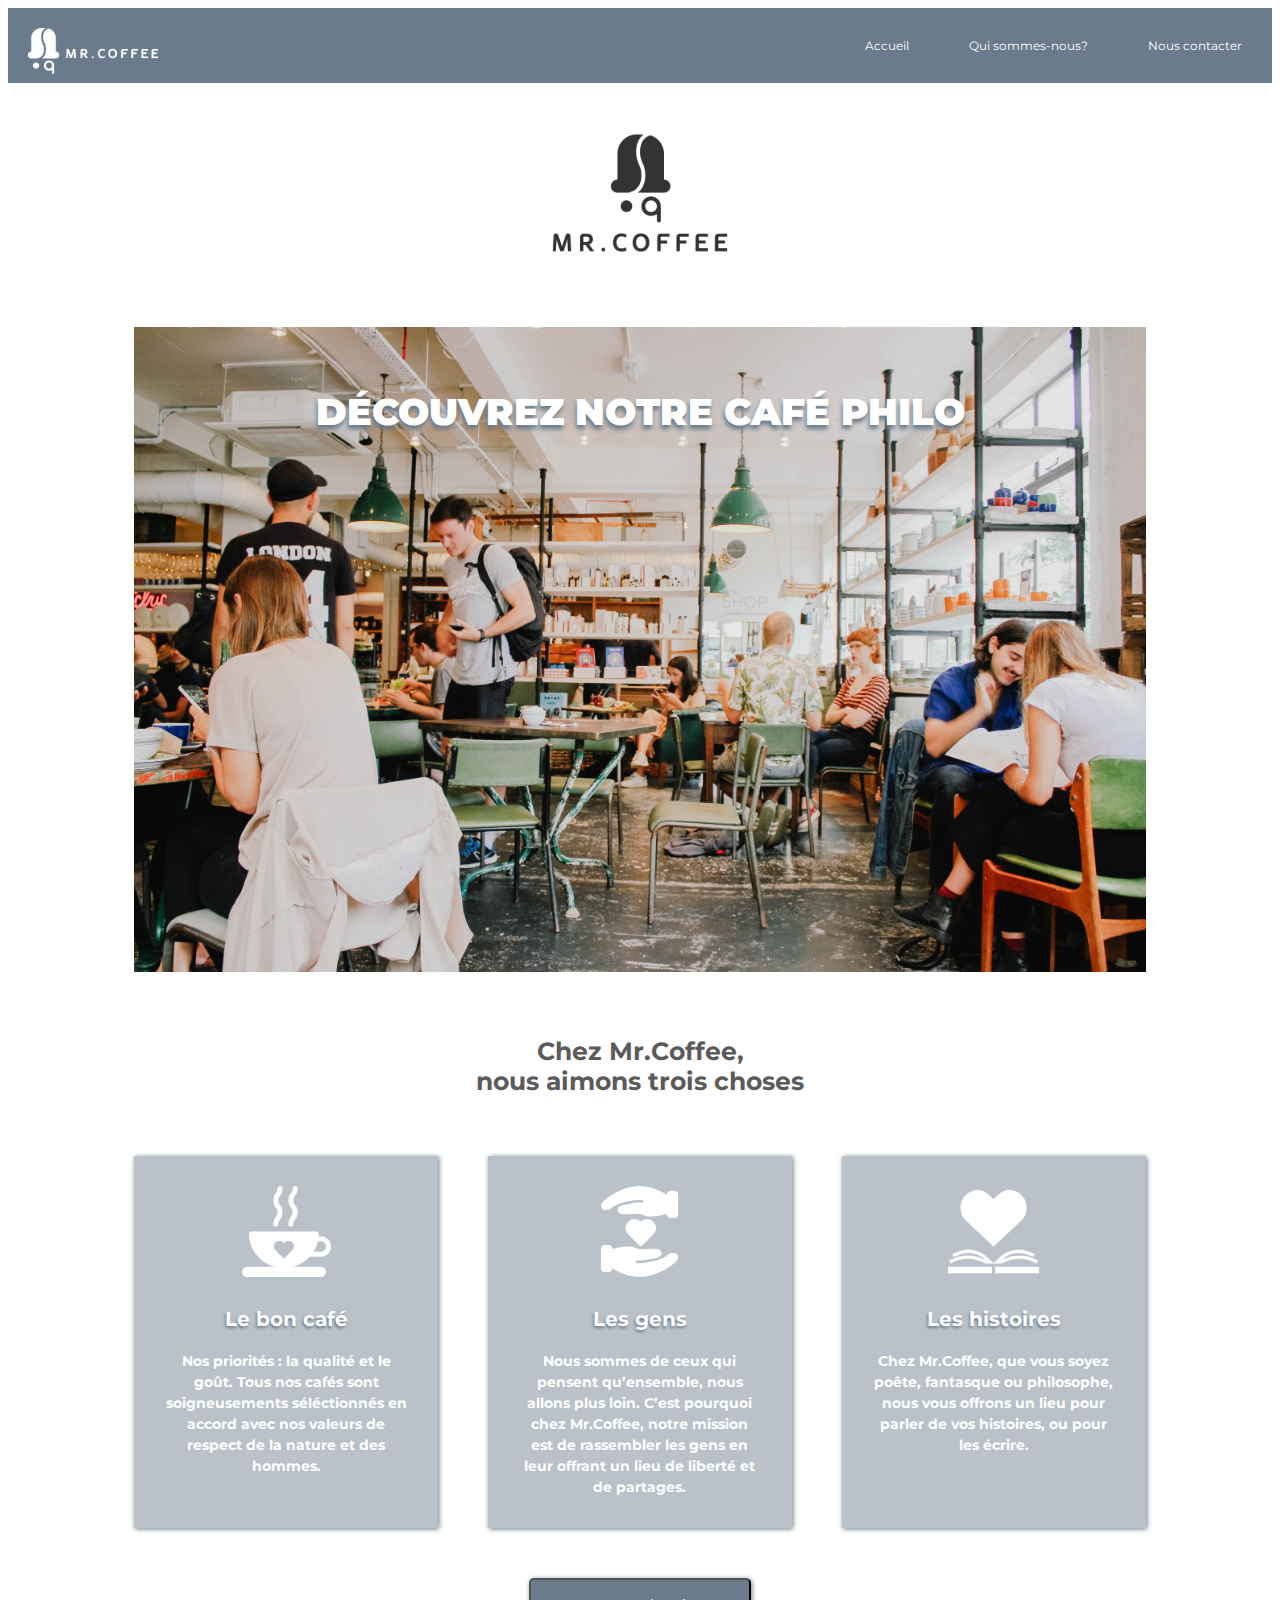
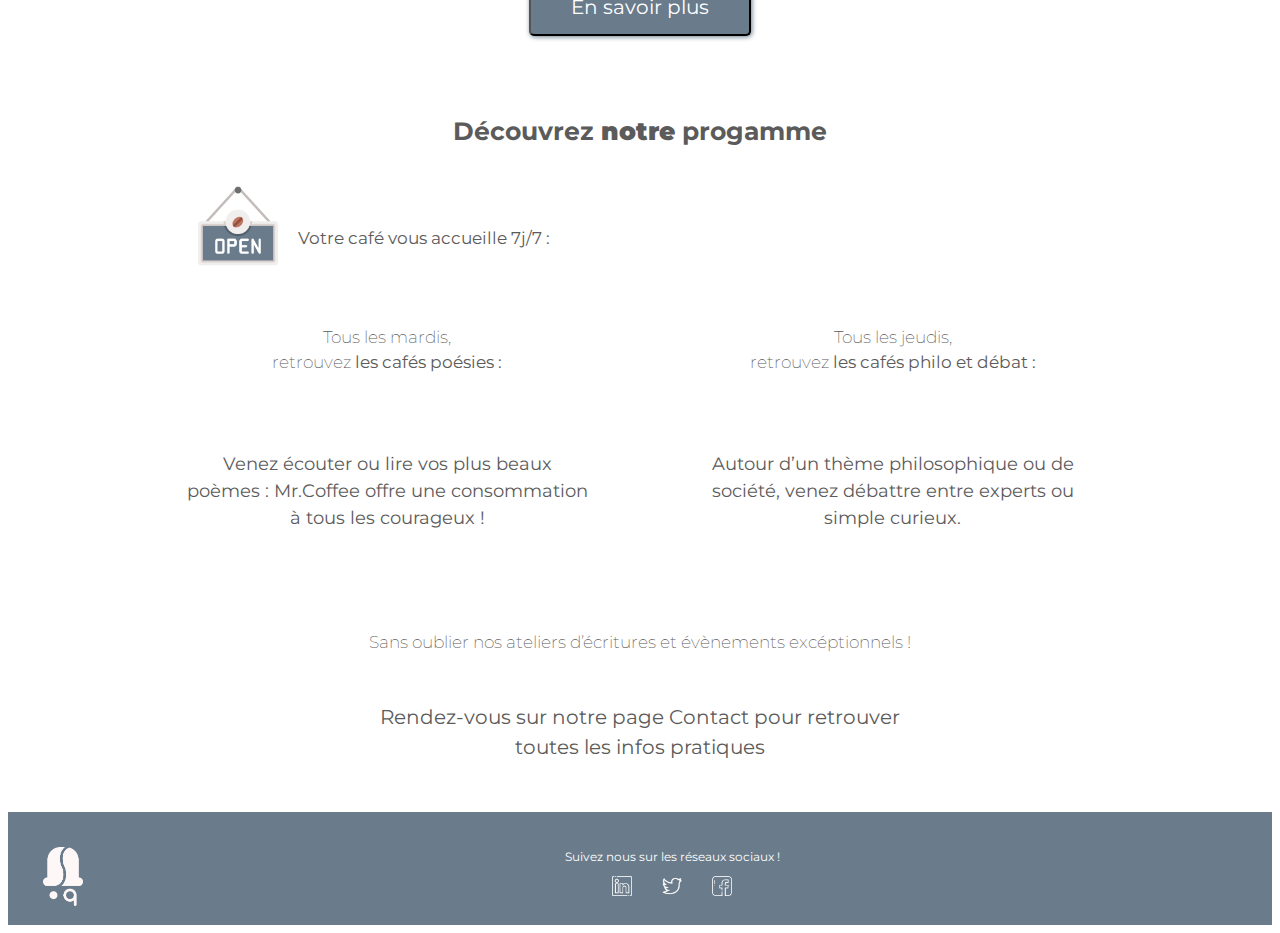
<file: index.html>
<!DOCTYPE html>
<html lang="en">
<head>
	<meta charset="utf-8"/>
	<title>Mr.Coffee</title>
	<meta name="description" content="A description of the page" />
	<meta name="viewport" content="width=device-width, initial-scale=1, maximum-scale=1">
	<link rel="stylesheet" href="application.css">
	<link href='https://fonts.googleapis.com/css?family=Montserrat' rel='stylesheet'>
	<link href='https://fonts.googleapis.com/css?family=Exo%202' rel='stylesheet'>
</head>


<body>
<header>
	<div class="logowithtitle">
		<img class="header_logo" id="header_logo" src="assets/full_logo_white.png" alt="full_logo_white">
	</div>

	<div class="header_links">
		<a class="header_link" href="index.html">Accueil</a>
		<a class="header_link" href="about.html">Qui sommes-nous?</a>
		<a class="header_link" href="contact.html">Nous contacter</a>
	</div>
</header>


<main>
	<img class="main_logo" src="assets/logo_mrcoffee.png" alt="logo_dark">

	<div class="image-with-title">
		<img class="mr_coffee_salle" src="assets/mr_coffee_salle.jpg" alt="mr_coffee_salle">
		<div class="image-text">DÉCOUVREZ NOTRE CAFÉ PHILO</div>
	</div>

	<h2>Chez Mr.Coffee,<br />nous aimons trois choses</h2>
	<div class="box-container">
		<div class="box">
			<img class="box-image" src="assets/icon_café.png" alt="icon_café">
			<p class="box-title">Le bon café</p>
			<p class="box-text">Nos priorités : la qualité et le goût. Tous nos cafés sont soigneusements séléctionnés en accord avec nos valeurs de respect de la nature et des hommes.</p>
		</div>

		<div class="box">
			<img class="box-image" src="assets/icon_gens.png" alt="icon_gens">
			<p class="box-title">Les gens</p>
			<p class="box-text">Nous sommes de ceux qui pensent qu’ensemble, nous allons plus loin. C’est pourquoi chez Mr.Coffee, notre mission est de rassembler les gens en leur offrant un lieu de liberté et de partages.</p>
		</div>

		<div class="box">
			<img class="box-image" src="assets/icon_histoires.png" alt="icon_histoires">
			<p class="box-title">Les histoires</p>
			<p class="box-text">Chez Mr.Coffee, que vous soyez poête, fantasque ou philosophe, nous vous offrons un lieu pour parler de vos histoires, ou pour les écrire.</p>
		</div>
	</div>

	<button class="more-button">
		En savoir plus
	</button>

	<h2>Découvrez <strong>notre</strong> progamme</h2>
	<div class="opening-hours-info">
		<img class="opening-hours-image" src="assets/icon_open.png" alt="icon_open">
		<h5 class="" id="opening-hours-text"><strong>Votre café vous accueille 7j/7 :</strong></h5>
	</div>

	<div class="events-container">
		<div class="events-column">
			<h5>Tous les mardis,<br />retrouvez <strong>les cafés poésies&nbsp;:</strong><br /><br /></h5>
			<h4><strong>Venez écouter ou lire vos plus beaux poèmes : Mr.Coffee offre une consommation à tous les courageux !</strong></h4>
		</div>
		<div class="events-column">
			<h5>Tous les jeudis,<br />retrouvez <strong>les cafés philo et débat&nbsp;:</strong><br /><br /></h5>
			<h4><strong>Autour d’un thème philosophique ou de société, venez débattre entre experts ou simple curieux.</strong></h4>
		</div>
	</div>

	<h5>Sans oublier nos ateliers d’écritures et évènements excéptionnels !</h5>
	<h3>Rendez-vous sur notre page Contact pour retrouver<br />toutes les infos pratiques</h3>

</main>


<footer>
	<div class="logowithtitle">
		<img class="footer_logo" id="footer_logo" src="assets/logo_blanc.png" alt="logo_blanc">
	</div>

	<div class="socialmedia-box">
		<p class="socialmedia-text">Suivez nous sur les réseaux sociaux !</p>
		<div class="footer_images">
			<div>
				<img class="footer_image" src="assets/logo_linkedin.png" alt="logo_linkedin">
			</div>
			<div>
				<img class="footer_image" src="assets/logo_twitter.png" alt="logo_twitter">
			</div>
			<div>
				<img class="footer_image" src="assets/logo_facebook.png" alt="logo_facebook">
			</div>
		</div>
	</div>
</footer>
</body>
</html>
</file>
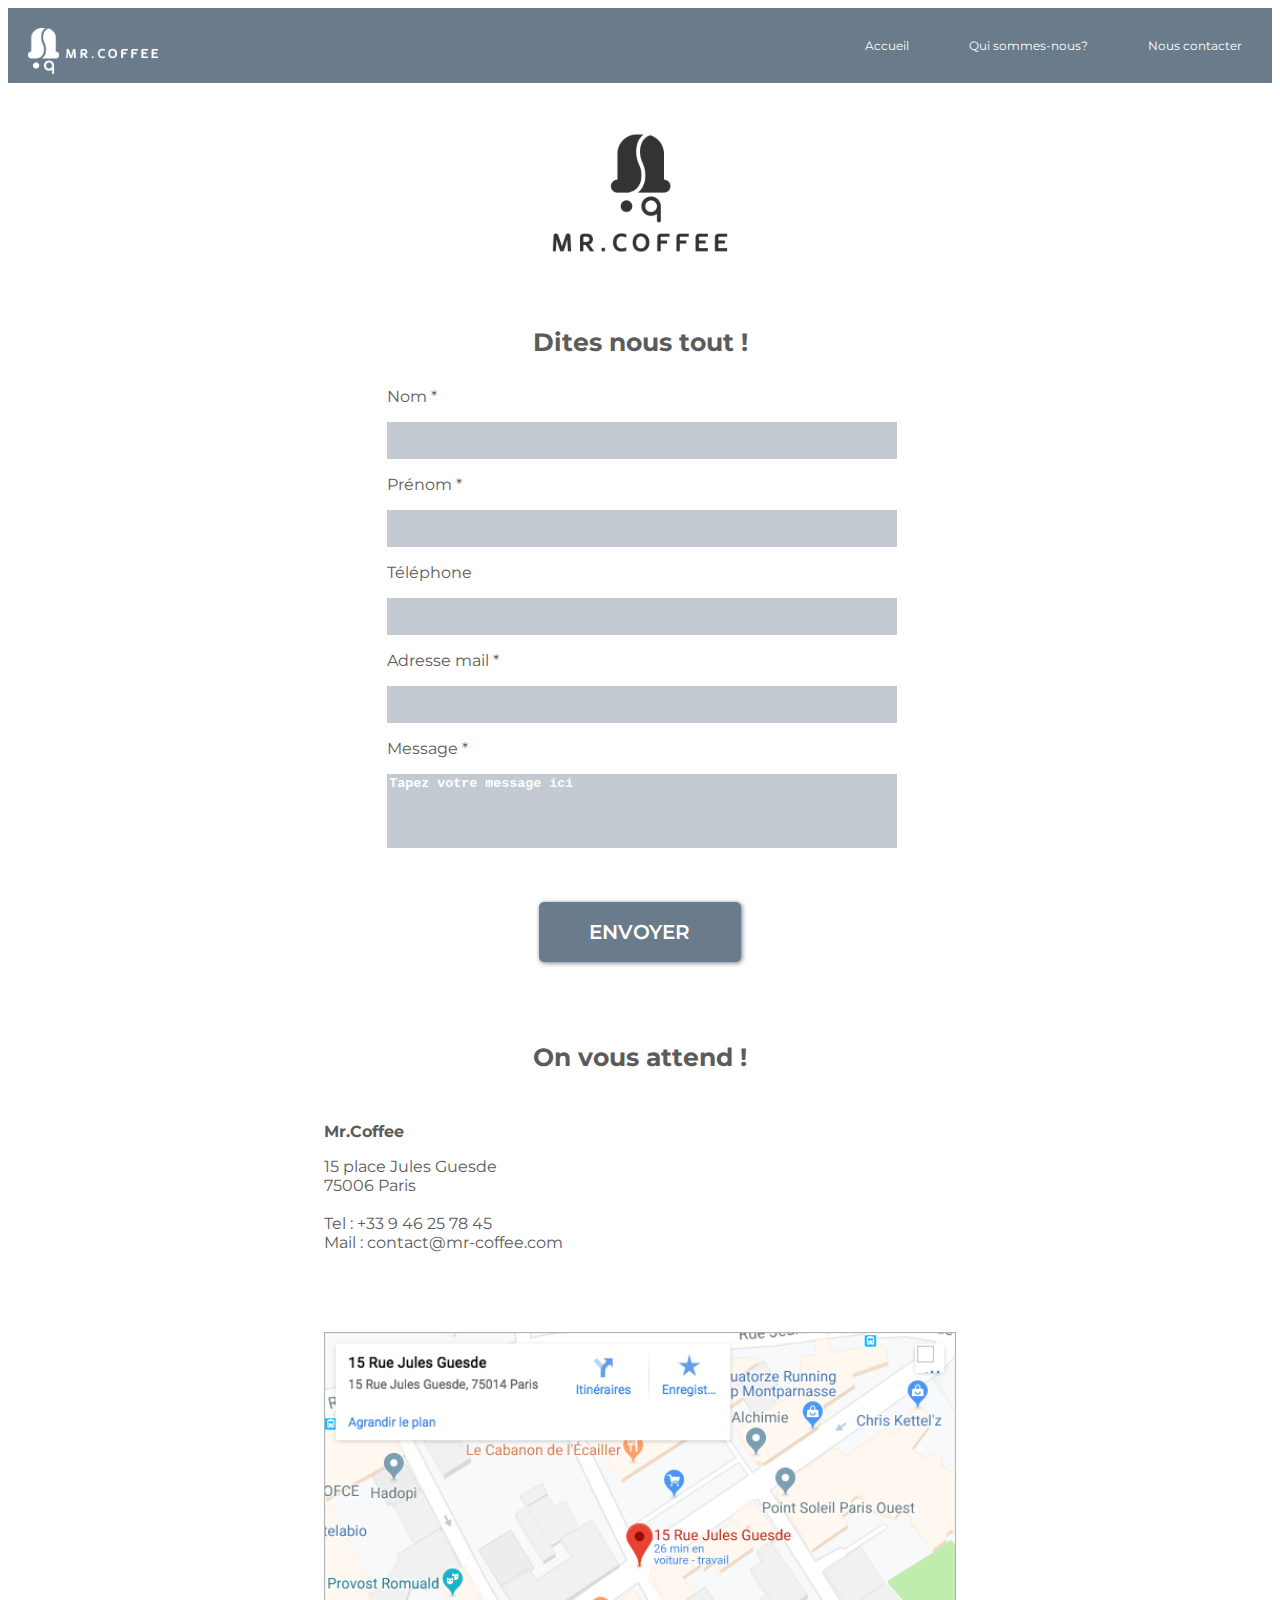
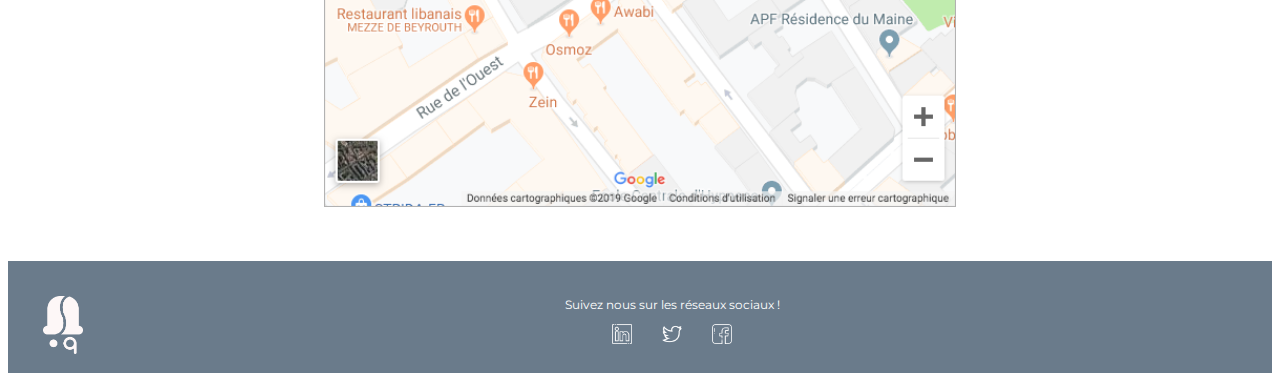
<file: contact.html>
<!DOCTYPE html>
<html lang="en">
<head>
	<meta charset="utf-8">
	<title>Nous contacter - Mr.Coffee</title>
	<meta name="description" content="A description of the page" />
	<meta name="viewport" content="width=device-width, initial-scale=1, maximum-scale=1">
	<link rel="stylesheet" href="application.css">
	<link href='https://fonts.googleapis.com/css?family=Montserrat' rel='stylesheet'>
	<link href='https://fonts.googleapis.com/css?family=Exo%202' rel='stylesheet'>
	<script src="./form.js"></script>
</head>


<body>
<header>
	<div class="logowithtitle">
		<img class="header_logo" id="header_logo" src="assets/full_logo_white.png" alt="full_logo_white">
	</div>

	<div class="header_links">
		<a class="header_link" href="index.html">Accueil</a>
		<a class="header_link" href="about.html">Qui sommes-nous?</a>
		<a class="header_link" href="contact.html">Nous contacter</a>
	</div>
</header>


<main>
	<img class="main_logo" src="assets/logo_mrcoffee.png" alt="logo_dark">
	<h2>Dites nous tout !</h2>
	<form class="contactForm" id="contactForm">
		<p class="inputLabel" id="nameLabel">Nom *</p>
		<input type="text" id="nameInput" required>
		<p class="inputLabel" id="surnameLabel">Prénom *</p>
		<input type="text" id="surnameInput" required>
		<p class="inputLabel" id="phoneLabel">Téléphone</p>
		<input type="tel" id="phoneInput">
		<p class="inputLabel" id="mailLabel">Adresse mail *</p>
		<input type="email" id="mailInput" required>
		<p class="inputLabel" id="messageLabel">Message *</p>
		<!-- <input type="text" id="messageInput" value="Tapez votre message ici" required> -->
		<textarea id="messageInput" required>Tapez votre message ici</textarea>
		<input type="submit" value="ENVOYER" class="more-button" id="submitButton">
	</form>

	<div id="modal-root">
		<div class="modal">
			<div class="logo">
				<img id="logoPopup" src="assets/logo_dark.png" alt="logo_dark">
			</div>
			<div id="popupInfo" >
				<h2>MERCI</h2>
				<h2>Votre message a bien été envoyé !</h2>
				<h3>Nous essaierons d’y répondre au mieux dans les plus brefs délais. À bientot chez Mr.Coffee</h3>
				<button class="more-button" id="closeButton">FERMER</button>
			</div>
		</div>
	</div>

	<h2>On vous attend !</h2>
	<div class="contact-info">
		<p><strong>Mr.Coffee</strong></p>
		<p>15 place Jules Guesde<br />75006 Paris<br /><br />Tel : +33 9 46 25 78 45<br />Mail : contact@mr-coffee.com</p>
	</div>
	<img class="contact-image" src="assets/carte_contact.png" alt="carte_contact">
</main>


<footer>
	<div class="logowithtitle">
		<img class="footer_logo" id="footer_logo" src="assets/logo_blanc.png" alt="logo_blanc">
	</div>

	<div class="socialmedia-box">
		<p class="socialmedia-text">Suivez nous sur les réseaux sociaux !</p>
		<div class="footer_images">
			<div>
				<img class="footer_image" src="assets/logo_linkedin.png" alt="logo_linkedin">
			</div>
			<div>
				<img class="footer_image" src="assets/logo_twitter.png" alt="logo_twitter">
			</div>
			<div>
				<img class="footer_image" src="assets/logo_facebook.png" alt="logo_facebook">
			</div>
		</div>
	</div>
</footer>
</body>
</html>
</file>
<file: application.css>
header{
	background-color: #6a7b8b;
	display: flex;
	justify-content: space-between;
	font-family: Montserrat;
	color: #ffffff;
}

footer{
	background-color: #6a7b8b;
	display: flex;
	font-family: Montserrat;
	color: #ffffff;
}

.logowithtitle{
	justify-content: center;
	margin:20px 20px 0 20px;
}

.header_logo{
	width: 130px;
	height: auto;
}
.header_links{
	display: flex;
}

.header_link{
	color: #ffffff;
	margin:30px;
	font-size: 12px;
	text-decoration: none;
}

main{
	 text-align:center;
	 color:#5c5b5b;
	 font-family: Montserrat;
}

h1{
	font-family: 'Exo 2';
	font-size: 20px;
	letter-spacing: 3px;
	margin-bottom: 30px;
}

h2{
	font-size: 25px;
	margin: 30px 0 30px 0;
}

h3{
	font-size: 20px;
	font-weight: 400;
	line-height: 1.5;
	margin: 50px;
}
h4{
	font-size: 18px;
	font-weight: 300;
	margin: 50px 0 50px 0;
}

h5{
	font-size: 17px;
	font-weight: 200;
}

.main_logo{
	width: 200px;
	height: auto;
	margin-top: 10px;
}

.image-with-title{
		position: relative;
		width:100%;
		height:auto;
}

.mr_coffee_salle{
	width: 80%;
	height: auto;
	margin: 30px;
}

.image-text{
	width: 100%;
	position: absolute;
	top: 13%;
	right: 0;
	text-align: center;
	font-size: 37px;
	font-weight: 1000;
	text-shadow: -1px 4px 4px #6a7b8b;
	color: #ffffff;
}

.box-container{
	margin-top: 60px;
	margin-left: 10%;
	width: 80%;
	height: auto;
	display: flex;
	justify-content: space-between;
}

.box{
	width: 30%;
	min-width: 200px;
	background-color: #bac1c8;
	color: #ffffff;
	text-align: center;
	box-shadow: 1px 1px 5px #6a7b8b;
}

.box-image{
	width: 30%;
	height: auto;
	margin-top: 10%;
	margin-bottom: 2%;
}

.box-title{
	font-weight: bold;
	font-size: 20px;
	text-shadow: -1px 2px 3px #6a7b8b;
}

.box-text{
	width: 80%;
	font-weight: bold;
	font-size: 14px;
	line-height: 1.5;
	margin-bottom: 10%;
	margin-left: 10%;
}

.more-button{
	font-family: Montserrat;
	background-color: #6a7b8b;
	color: #ffffff;
	text-align: center;
	font-size: 20px;
	border-radius: 5px;
	margin: 50px 0 50px 0;
	padding:15px 40px 15px 40px;
	box-shadow: 1px 1px 5px #6a7b8b;
}

.opening-hours-info{
	width: 70%;
	margin-top: 40px;
	margin-left: 15%;
	display: flex;
	align-self: center;
	justify-content: flex-start;
}

.opening-hours-image{
	width: 80px;
	height: auto;
	margin-bottom: 10px;
}

#opening-hours-text{
	align-self: flex-end;
	margin-left: 20px;
}

.events-container{
	width: 80%;
	margin: 20px 10% 50px 10%;
	display: grid;
	grid-template-columns: 40% 40%;
	justify-content: space-around;
}

.events-column{
	text-align: center;
	line-height: 1.5;
}

.contactForm{
	text-align: left;
	width: 40%;
	margin-left: 30%;
}

input {
	width: 100%;
	height: 35px;
	background-color: #c4cad1;
	border: 0;
	color: #ffffff;
	font-weight: 600;
}

#messageInput{
	width: 100%;
	height: 70px;
	background-color: #c4cad1;
	border: 0;
	color: #ffffff;
	font-weight: 600;
	resize: none;
	min-width: 100%;
 	max-width: 100%;
 	min-height: 70px;
 	max-height: 70px;
}

#submitButton {
	height: 60px;
	width: 40%;
	margin-left: 30%;
}


#modal-root{
	position: fixed;
	overflow: hidden;
	background-color: rgba(0, 0, 0, 0.4);
	left : 0;
	top: 0;
	width: 0px;
	height : 0px;
	opacity: 0;
	transition: opacity 0.15s ease-out, width 0s linear 0.15s, height 0s linear 0.15s;
	  
}
#modal-root.visible {
	width: 100%;
	height: 100%;
	opacity: 1;
	transition: opacity 0.15s ease-out;
  }
  
  .modal {
	margin: 0 auto;
	width: 70%;
	display: flex;
	background-color: #ffffff;
	padding: 20px;
	position: relative;
	top: 50%;
	transform: translateY(-50%);
  }

.logo{
	width: 7%;
	margin-top: 5%;
	margin-left: 5%;
}

#logoPopup{
	width: 100%;
}
#popupInfo{
	display: flex;
	flex-direction: column;
	text-align: center;
	padding-top: 5%;
	width: 60%;
	margin-left: 8%;
}

.contact-info{
	margin-left: 25%;
	margin-top: 50px;
	margin-bottom: 30px;
	text-align: left;
}

.contact-image{
	width: 50%;
	margin-top: 50px;
	margin-bottom: 50px;
}

#closeButton{
	width: 30%;
	margin-left: 35%;
}

.about-box{
	margin-left: 10%;
	margin-bottom: 100px;
	width: 80%;
	display: flex;
	justify-content: space-between;
}

.about-text1{
	width: 50%;
	align-self: center;
	text-align: left;
	line-height: 1.5;
}

.about-image{
	width: 100%;
	height: auto;
}

.about-text2{
	width: 50%;
	text-align: left;
	line-height: 1.5;
	margin-left: 20px;
}

.about-image-div{
	width: 40%;
}

.footer_logo{
	width: 8%;
	min-width: 20px;
	height: auto;
	margin: 15px;
}

.footer_images{
	display: flex;
	justify-content: center;
}

.footer_image{
	width: 20px;
	margin: 0 15px 0 15px;
}

.socialmedia-text{
	font-size: 12px;
}

.socialmedia-box{
	width: 25%;
	height: auto;
	display: flex;
	flex-direction: column;
	margin-right: 37.5%;
	justify-content: center;
	text-align: center;
}

@media (max-width: 1200px) and (min-width: 1000px) {
	.about-box{
		width: 90%;
		margin-left: 5%;
	}
	.image-text{
		font-size: 30px;
	}

}

@media (max-width:1000px) and (min-width: 850px) {
	.mr_coffee_salle{
		width: 90%;
	}
	.image-text{
		font-size: 26px;
	}
	.about-box{
		width: 90%;
		margin-left: 5%;
	}
	.box-container{
		width: 90%;
		margin-left: 5%;
	}
	.box{
		width: 30%;
	}
	.box-title{
		font-size: 18px;
	}
	.box-text{
		font-size: 13px;
	}
	h2{
		font-size: 23px;
	}
	h4{
		font-size: 15px;
	}
	h5{
		font-size: 15px;
	}
}

@media (max-width: 850px) and (min-width: 550px) {
	.image-text{
		top: 15%;
		font-size: 22px;
	}
	.box-container{
		flex-direction: column;
		justify-content: center;
	}
	.box{
		width: 60%;
		margin-left: 20%;
		margin-bottom: 30px;
	}
	.about-box{
		display: flex;
		flex-direction: column;
	}
	.about-text1{
		width: 90%;
		text-align: center;
	}
	.about-image-div{
		margin-left: 5%;
		width: 90%;
	}
	.about-text2{
		width: 90%;
		text-align: center;
	}
	h2{
		font-size: 22px;
	}
	h3{
		font-size: 18;
	}
	h4{
		font-size: 15px;
	}
	h5{
		font-size: 14px;
	}
	.contact-info{
		margin-left: 7.5%;
	}
	.contact-image{
		width: 85%;
		height: auto;
	}
}

@media (max-width: 550px) {
	header{
		flex-direction: column;
		text-align: center;
	}
	.header_links{
		flex-direction: column;
		text-align: center;
	}
	.image-text{
		top: 16%;
		font-size: 18px;
	}
	.box-container{
		flex-direction: column;
	}
	.box{
		width: 80%;
		margin-left: 10%;
		margin-bottom: 30px;
	}
	.events-container{
		width: 80%;
		display: flex;
		flex-direction: column;
	}
	h2{
		font-size: 21px;
	}
	h3{
		font-size: 18px;
	}
	h4{
		font-size: 16px;
	}
	h5{
		font-size: 15px;
	}
	.about-box{
		display: flex;
		flex-direction: column;
	}
	.about-text1{
		width: 90%;
		text-align: center;
	}
	.about-image-div{
		margin-left: 5%;
		width: 90%;
	}
	.about-text2{
		width: 90%;
		text-align: center;
	}
	.contact-info{
		text-align: center;
		margin-left: 0;
}
	.contact-image{
		width: 90%;
		height: auto;
	}
}
</file>
